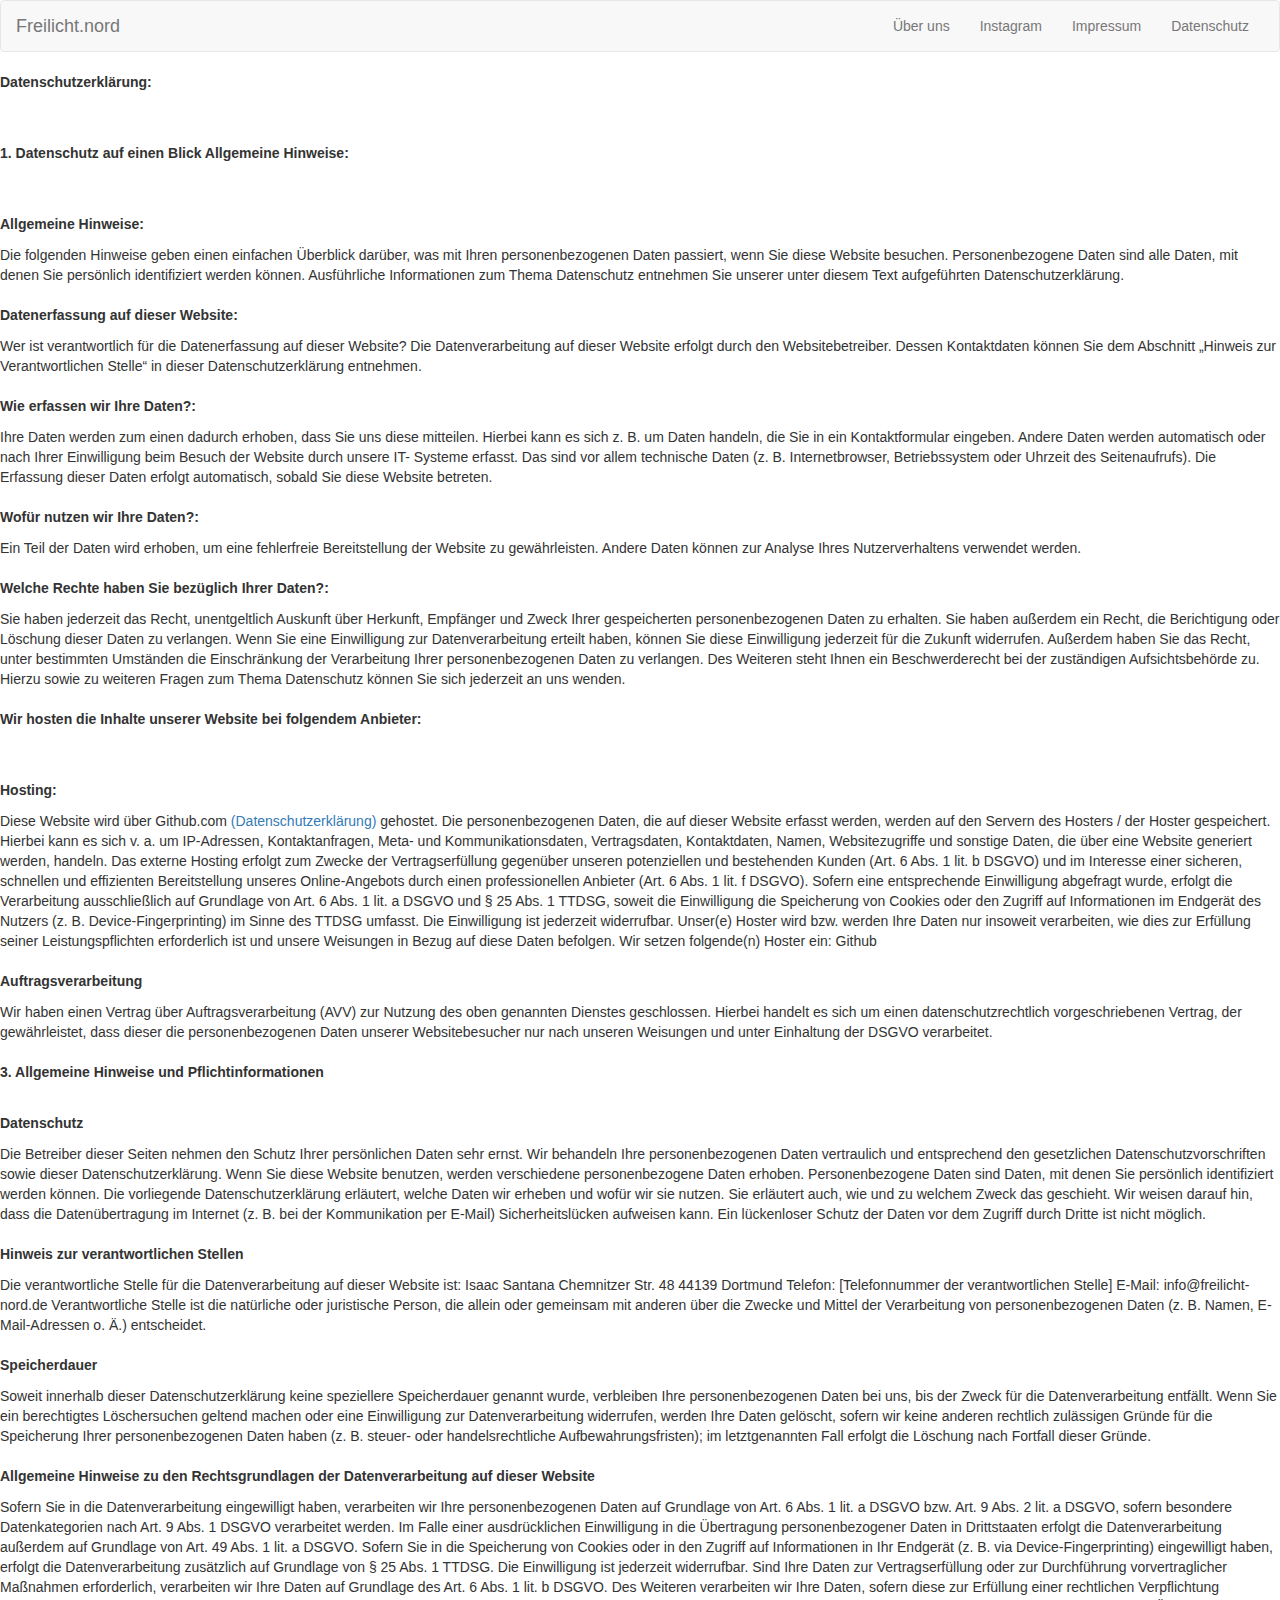
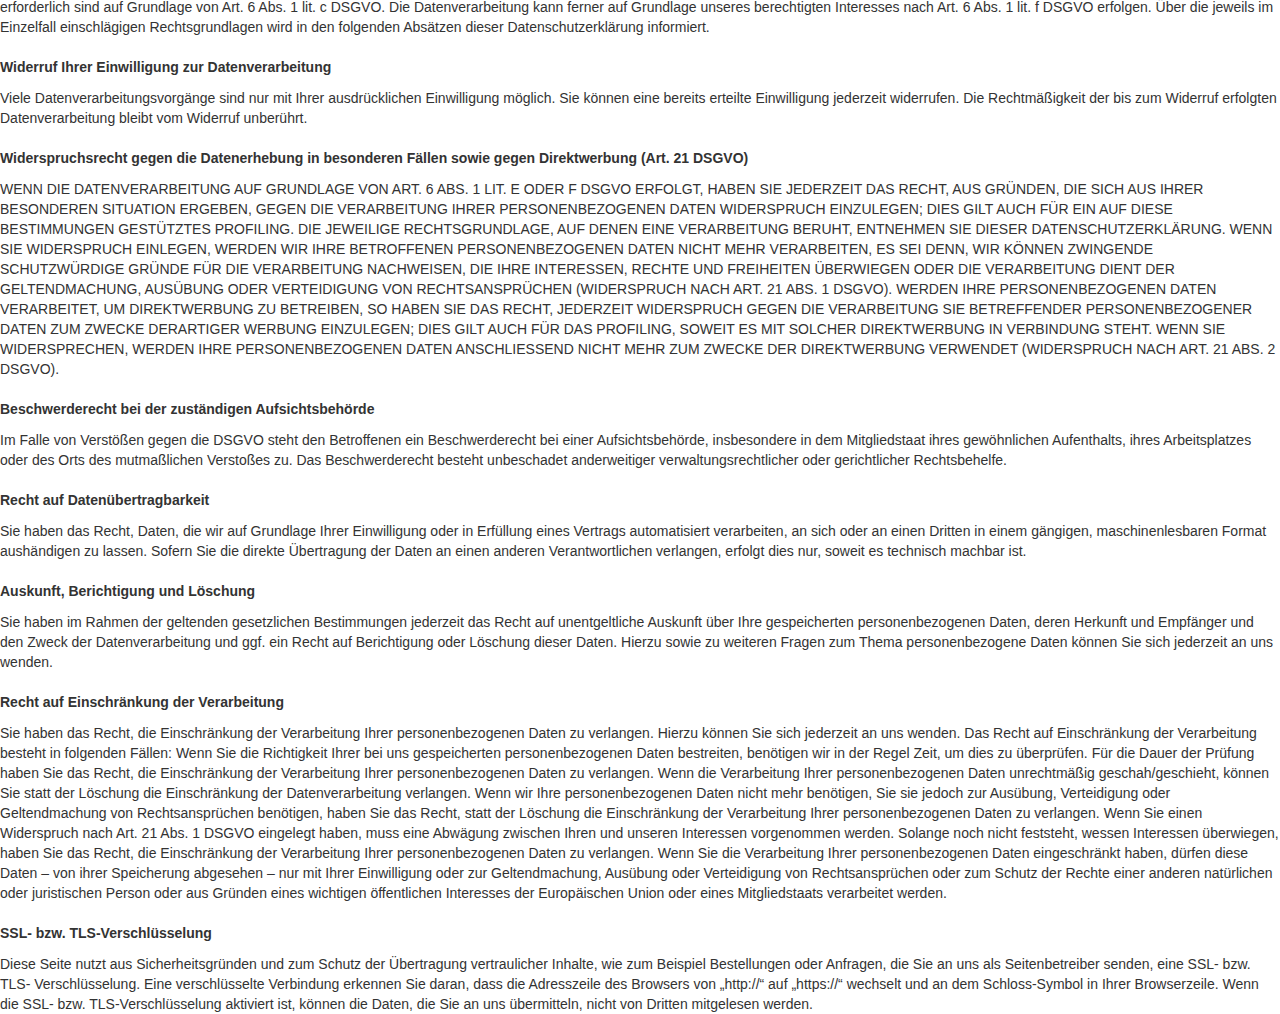
<file: datenschutz.html>
<html>
<head>
    <title>Ihre Seite Titel hier</title>

<style>

</style>
    
    <head>
  <meta charset="utf-8">
  <meta name="viewport" content="width=device-width, initial-scale=1">
  <title>Ihre Seite Titel hier</title>
  <link rel="stylesheet" href="https://maxcdn.bootstrapcdn.com/bootstrap/3.4.1/css/bootstrap.min.css">
  <script src="https://ajax.googleapis.com/ajax/libs/jquery/3.5.1/jquery.min.js"></script>
  <script src="https://maxcdn.bootstrapcdn.com/bootstrap/3.4.1/js/bootstrap.min.js"></script>
</head>


</head>

<body>
<nav class="navbar navbar-default">
  <div class="container-fluid">
    <div class="navbar-header">
      <button type="button" class="navbar-toggle" data-toggle="collapse" data-target="#myNavbar">
        <span class="icon-bar"></span>
        <span class="icon-bar"></span>
        <span class="icon-bar"></span>
      </button>
      <a class="navbar-brand" href="index.html">Freilicht.nord</a>
    </div>
    <div class="collapse navbar-collapse" id="myNavbar">
      <ul class="nav navbar-nav navbar-right">
        <li><a href="#">Über uns</a></li>
        <li><a href="https://www.instagram.com/freilicht.nord/">Instagram</a></li>
        <li><a href="impressum.html">Impressum</a></li>
        <li><a href="datenschutz.html">Datenschutz</a></li>
      </ul>
    </div>
  </div>
</nav>

<p><strong style="line-height: 1.5em;">Datenschutzerklärung:&nbsp;</strong></p>
    
    
 <br>
    <br>
<p><strong style="line-height: 1.5em;">1. Datenschutz auf einen Blick Allgemeine Hinweise:&nbsp;</strong></p>
   <br>
    <br>
<p><strong style="line-height: 1.5em;">Allgemeine Hinweise:&nbsp;</strong></p> 

Die folgenden Hinweise geben einen einfachen Überblick darüber, was mit Ihren personenbezogenen Daten passiert, wenn Sie diese Website besuchen. Personenbezogene Daten sind alle Daten, mit denen Sie persönlich identifiziert werden können. Ausführliche Informationen zum Thema Datenschutz entnehmen Sie unserer unter diesem Text aufgeführten Datenschutzerklärung.
    <br>
    <br>
<p><strong style="line-height: 1.5em;">Datenerfassung auf dieser Website:&nbsp;</strong></p>
Wer ist verantwortlich für die Datenerfassung auf dieser Website?
Die Datenverarbeitung auf dieser Website erfolgt durch den Websitebetreiber. Dessen Kontaktdaten können Sie dem Abschnitt „Hinweis zur Verantwortlichen Stelle“ in dieser Datenschutzerklärung entnehmen.
      <br>
    <br>
<p><strong style="line-height: 1.5em;">Wie erfassen wir Ihre Daten?:&nbsp;</strong></p>

Ihre Daten werden zum einen dadurch erhoben, dass Sie uns diese mitteilen. Hierbei kann es sich z. B. um Daten handeln, die Sie in ein Kontaktformular eingeben.
Andere Daten werden automatisch oder nach Ihrer Einwilligung beim Besuch der Website durch unsere IT- Systeme erfasst. Das sind vor allem technische Daten (z. B. Internetbrowser, Betriebssystem oder Uhrzeit des Seitenaufrufs). Die Erfassung dieser Daten erfolgt automatisch, sobald Sie diese Website betreten.
     <br>
    <br>
<p><strong style="line-height: 1.5em;">Wofür nutzen wir Ihre Daten?:&nbsp;</strong></p>

Ein Teil der Daten wird erhoben, um eine fehlerfreie Bereitstellung der Website zu gewährleisten. Andere Daten können zur Analyse Ihres Nutzerverhaltens verwendet werden.
 <br>
    <br>
<p><strong style="line-height: 1.5em;">Welche Rechte haben Sie bezüglich Ihrer Daten?:&nbsp;</strong></p>
   
Sie haben jederzeit das Recht, unentgeltlich Auskunft über Herkunft, Empfänger und Zweck Ihrer gespeicherten personenbezogenen Daten zu erhalten. Sie haben außerdem ein Recht, die Berichtigung oder Löschung dieser Daten zu verlangen. Wenn Sie eine Einwilligung zur Datenverarbeitung erteilt haben, können Sie diese Einwilligung jederzeit für die Zukunft widerrufen. Außerdem haben Sie das Recht, unter bestimmten Umständen die Einschränkung der Verarbeitung Ihrer personenbezogenen Daten zu verlangen. Des Weiteren steht Ihnen ein Beschwerderecht bei der zuständigen Aufsichtsbehörde zu.
Hierzu sowie zu weiteren Fragen zum Thema Datenschutz können Sie sich jederzeit an uns wenden.

 <br>
    <br>
<p><strong style="line-height: 1.5em;">Wir hosten die Inhalte unserer Website bei folgendem Anbieter:&nbsp;</strong></p>
<br>
     <br>
<p><strong style="line-height: 1.5em;">Hosting:&nbsp;</strong></p>

Diese Website wird über Github.com <a href="https://docs.github.com/de/site-policy/privacy-policies/github-privacy-statement">(Datenschutzerklärung)</a> gehostet. Die personenbezogenen Daten, die auf dieser Website erfasst werden, werden auf den Servern des Hosters / der Hoster gespeichert. Hierbei kann es sich v. a. um IP-Adressen, Kontaktanfragen, Meta- und Kommunikationsdaten, Vertragsdaten, Kontaktdaten, Namen, Websitezugriffe und sonstige Daten, die über eine Website generiert werden, handeln.
Das externe Hosting erfolgt zum Zwecke der Vertragserfüllung gegenüber unseren potenziellen und bestehenden Kunden (Art. 6 Abs. 1 lit. b DSGVO) und im Interesse einer sicheren, schnellen und effizienten Bereitstellung unseres Online-Angebots durch einen professionellen Anbieter (Art. 6 Abs. 1 lit. f DSGVO). Sofern eine entsprechende Einwilligung abgefragt wurde, erfolgt die Verarbeitung ausschließlich auf Grundlage von Art. 6 Abs. 1 lit. a DSGVO und § 25 Abs. 1 TTDSG, soweit die Einwilligung die Speicherung von Cookies oder den Zugriff auf Informationen im Endgerät des Nutzers (z. B. Device-Fingerprinting) im Sinne des TTDSG umfasst. Die Einwilligung ist jederzeit widerrufbar.
Unser(e) Hoster wird bzw. werden Ihre Daten nur insoweit verarbeiten, wie dies zur Erfüllung seiner Leistungspflichten erforderlich ist und unsere Weisungen in Bezug auf diese Daten befolgen.
Wir setzen folgende(n) Hoster ein: Github
    <br>
    <br>
<p><strong style="line-height: 1.5em;">Auftragsverarbeitung&nbsp;</strong></p>

Wir haben einen Vertrag über Auftragsverarbeitung (AVV) zur Nutzung des oben genannten Dienstes geschlossen. Hierbei handelt es sich um einen datenschutzrechtlich vorgeschriebenen Vertrag, der gewährleistet, dass dieser die personenbezogenen Daten unserer Websitebesucher nur nach unseren Weisungen und unter Einhaltung der DSGVO verarbeitet.
     <br>
    <br>
<p><strong style="line-height: 1.5em;">3. Allgemeine Hinweise und Pflichtinformationen&nbsp;</strong></p>
    <br>
<p><strong style="line-height: 1.5em;">Datenschutz&nbsp;</strong></p>

Die Betreiber dieser Seiten nehmen den Schutz Ihrer persönlichen Daten sehr ernst. Wir behandeln Ihre personenbezogenen Daten vertraulich und entsprechend den gesetzlichen Datenschutzvorschriften sowie dieser Datenschutzerklärung.
Wenn Sie diese Website benutzen, werden verschiedene personenbezogene Daten erhoben.

   Personenbezogene Daten sind Daten, mit denen Sie persönlich identifiziert werden können. Die vorliegende Datenschutzerklärung erläutert, welche Daten wir erheben und wofür wir sie nutzen. Sie erläutert auch, wie und zu welchem Zweck das geschieht.
Wir weisen darauf hin, dass die Datenübertragung im Internet (z. B. bei der Kommunikation per E-Mail) Sicherheitslücken aufweisen kann. Ein lückenloser Schutz der Daten vor dem Zugriff durch Dritte ist nicht möglich.
    <br>
    <br>
<p><strong style="line-height: 1.5em;">Hinweis zur verantwortlichen Stellen&nbsp;</strong></p>
Die verantwortliche Stelle für die Datenverarbeitung auf dieser Website ist:
Isaac Santana Chemnitzer Str. 48 44139 Dortmund
Telefon: [Telefonnummer der verantwortlichen Stelle] E-Mail: info@freilicht-nord.de
Verantwortliche Stelle ist die natürliche oder juristische Person, die allein oder gemeinsam mit anderen über die Zwecke und Mittel der Verarbeitung von personenbezogenen Daten (z. B. Namen, E-Mail-Adressen o. Ä.) entscheidet.
    <br>
    <br>
<p><strong style="line-height: 1.5em;">Speicherdauer&nbsp;</strong></p>

Soweit innerhalb dieser Datenschutzerklärung keine speziellere Speicherdauer genannt wurde, verbleiben Ihre personenbezogenen Daten bei uns, bis der Zweck für die Datenverarbeitung entfällt. Wenn Sie ein berechtigtes Löschersuchen geltend machen oder eine Einwilligung zur Datenverarbeitung widerrufen, werden Ihre Daten gelöscht, sofern wir keine anderen rechtlich zulässigen Gründe für die Speicherung Ihrer personenbezogenen Daten haben (z. B. steuer- oder handelsrechtliche Aufbewahrungsfristen); im letztgenannten Fall erfolgt die Löschung nach Fortfall dieser Gründe.
    <br>
    <br>
<p><strong style="line-height: 1.5em;">Allgemeine Hinweise zu den Rechtsgrundlagen der Datenverarbeitung auf dieser Website&nbsp;</strong></p>


Sofern Sie in die Datenverarbeitung eingewilligt haben, verarbeiten wir Ihre personenbezogenen Daten auf Grundlage von Art. 6 Abs. 1 lit. a DSGVO bzw. Art. 9 Abs. 2 lit. a DSGVO, sofern besondere Datenkategorien nach Art. 9 Abs. 1 DSGVO verarbeitet werden. Im Falle einer ausdrücklichen Einwilligung in die Übertragung personenbezogener Daten in Drittstaaten erfolgt die Datenverarbeitung außerdem auf Grundlage von Art. 49 Abs. 1 lit. a DSGVO. Sofern Sie in die Speicherung von Cookies oder in den Zugriff auf Informationen in Ihr Endgerät (z. B. via Device-Fingerprinting) eingewilligt haben, erfolgt die Datenverarbeitung zusätzlich auf Grundlage von § 25 Abs. 1 TTDSG. Die Einwilligung ist jederzeit widerrufbar. Sind Ihre Daten zur Vertragserfüllung oder zur Durchführung vorvertraglicher Maßnahmen erforderlich, verarbeiten wir Ihre Daten auf Grundlage des Art. 6 Abs. 1 lit. b DSGVO. Des Weiteren verarbeiten wir Ihre Daten, sofern diese zur Erfüllung einer rechtlichen Verpflichtung erforderlich sind auf Grundlage von Art. 6 Abs. 1 lit. c DSGVO. Die Datenverarbeitung kann ferner auf Grundlage unseres berechtigten Interesses nach Art. 6 Abs. 1 lit. f DSGVO erfolgen. Über die jeweils im Einzelfall einschlägigen Rechtsgrundlagen wird in den folgenden Absätzen dieser Datenschutzerklärung informiert.
      <br>
    <br>
<p><strong style="line-height: 1.5em;">Widerruf Ihrer Einwilligung zur Datenverarbeitung&nbsp;</strong></p>

Viele Datenverarbeitungsvorgänge sind nur mit Ihrer ausdrücklichen Einwilligung möglich. Sie können eine bereits erteilte Einwilligung jederzeit widerrufen. Die Rechtmäßigkeit der bis zum Widerruf erfolgten Datenverarbeitung bleibt vom Widerruf unberührt.
   <br>
    <br>
<p><strong style="line-height: 1.5em;">Widerspruchsrecht gegen die Datenerhebung in besonderen Fällen sowie gegen Direktwerbung (Art. 21 DSGVO)&nbsp;</strong></p>
   
WENN DIE DATENVERARBEITUNG AUF GRUNDLAGE VON ART. 6 ABS. 1 LIT. E ODER F DSGVO ERFOLGT, HABEN SIE JEDERZEIT DAS RECHT, AUS GRÜNDEN, DIE SICH AUS IHRER BESONDEREN SITUATION ERGEBEN, GEGEN DIE VERARBEITUNG IHRER PERSONENBEZOGENEN DATEN WIDERSPRUCH EINZULEGEN; DIES GILT AUCH FÜR EIN AUF DIESE BESTIMMUNGEN GESTÜTZTES PROFILING. DIE JEWEILIGE RECHTSGRUNDLAGE, AUF DENEN EINE VERARBEITUNG BERUHT, ENTNEHMEN SIE DIESER DATENSCHUTZERKLÄRUNG. WENN SIE WIDERSPRUCH EINLEGEN, WERDEN WIR IHRE BETROFFENEN PERSONENBEZOGENEN DATEN NICHT MEHR VERARBEITEN, ES SEI DENN, WIR KÖNNEN ZWINGENDE SCHUTZWÜRDIGE GRÜNDE FÜR DIE VERARBEITUNG NACHWEISEN, DIE IHRE INTERESSEN, RECHTE UND FREIHEITEN ÜBERWIEGEN ODER DIE VERARBEITUNG DIENT DER GELTENDMACHUNG, AUSÜBUNG ODER VERTEIDIGUNG VON RECHTSANSPRÜCHEN (WIDERSPRUCH NACH ART. 21 ABS. 1 DSGVO).
WERDEN IHRE PERSONENBEZOGENEN DATEN VERARBEITET, UM DIREKTWERBUNG ZU BETREIBEN, SO HABEN SIE DAS RECHT, JEDERZEIT WIDERSPRUCH GEGEN DIE VERARBEITUNG SIE BETREFFENDER PERSONENBEZOGENER DATEN ZUM ZWECKE DERARTIGER WERBUNG EINZULEGEN; DIES GILT AUCH FÜR DAS PROFILING, SOWEIT ES MIT SOLCHER DIREKTWERBUNG IN VERBINDUNG STEHT. WENN SIE WIDERSPRECHEN, WERDEN IHRE PERSONENBEZOGENEN DATEN ANSCHLIESSEND NICHT MEHR ZUM ZWECKE DER DIREKTWERBUNG VERWENDET (WIDERSPRUCH NACH ART. 21 ABS. 2 DSGVO).
     <br>
    <br>
<p><strong style="line-height: 1.5em;">Beschwerderecht bei der zuständigen Aufsichtsbehörde&nbsp;</strong></p>

Im Falle von Verstößen gegen die DSGVO steht den Betroffenen ein Beschwerderecht bei einer Aufsichtsbehörde, insbesondere in dem Mitgliedstaat ihres gewöhnlichen Aufenthalts, ihres Arbeitsplatzes oder des Orts des mutmaßlichen Verstoßes zu. Das Beschwerderecht besteht unbeschadet anderweitiger verwaltungsrechtlicher oder gerichtlicher Rechtsbehelfe.
     <br>
    <br>
<p><strong style="line-height: 1.5em;">Recht auf Datenübertragbarkeit&nbsp;</strong></p>

Sie haben das Recht, Daten, die wir auf Grundlage Ihrer Einwilligung oder in Erfüllung eines Vertrags automatisiert verarbeiten, an sich oder an einen Dritten in einem gängigen, maschinenlesbaren Format aushändigen zu lassen. Sofern Sie die direkte Übertragung der Daten an einen anderen Verantwortlichen verlangen, erfolgt dies nur, soweit es technisch machbar ist.
    <br>
    <br>
<p><strong style="line-height: 1.5em;">Auskunft, Berichtigung und Löschung&nbsp;</strong></p>

Sie haben im Rahmen der geltenden gesetzlichen Bestimmungen jederzeit das Recht auf unentgeltliche Auskunft über Ihre gespeicherten personenbezogenen Daten, deren Herkunft und Empfänger und den Zweck der Datenverarbeitung und ggf. ein Recht auf Berichtigung oder Löschung dieser Daten. Hierzu sowie zu weiteren Fragen zum Thema personenbezogene Daten können Sie sich jederzeit an uns wenden.
    <br>
    <br>
<p><strong style="line-height: 1.5em;">Recht auf Einschränkung der Verarbeitung&nbsp;</strong></p>


Sie haben das Recht, die Einschränkung der Verarbeitung Ihrer personenbezogenen Daten zu verlangen. Hierzu können Sie sich jederzeit an uns wenden. Das Recht auf Einschränkung der Verarbeitung besteht in folgenden Fällen:
Wenn Sie die Richtigkeit Ihrer bei uns gespeicherten personenbezogenen Daten bestreiten, benötigen wir in der Regel Zeit, um dies zu überprüfen. Für die Dauer der Prüfung haben Sie das Recht, die Einschränkung der Verarbeitung Ihrer personenbezogenen Daten zu verlangen.
Wenn die Verarbeitung Ihrer personenbezogenen Daten unrechtmäßig geschah/geschieht, können Sie statt der Löschung die Einschränkung der Datenverarbeitung verlangen.
Wenn wir Ihre personenbezogenen Daten nicht mehr benötigen, Sie sie jedoch zur Ausübung, Verteidigung oder Geltendmachung von Rechtsansprüchen benötigen, haben Sie das Recht, statt der Löschung die Einschränkung der Verarbeitung Ihrer personenbezogenen Daten zu verlangen.
Wenn Sie einen Widerspruch nach Art. 21 Abs. 1 DSGVO eingelegt haben, muss eine Abwägung zwischen Ihren und unseren Interessen vorgenommen werden. Solange noch nicht feststeht, wessen Interessen überwiegen, haben Sie das Recht, die Einschränkung der Verarbeitung Ihrer personenbezogenen Daten zu verlangen.
Wenn Sie die Verarbeitung Ihrer personenbezogenen Daten eingeschränkt haben, dürfen diese Daten – von ihrer Speicherung abgesehen – nur mit Ihrer Einwilligung oder zur Geltendmachung, Ausübung oder Verteidigung von Rechtsansprüchen oder zum Schutz der Rechte einer anderen natürlichen oder juristischen Person oder aus Gründen eines wichtigen öffentlichen Interesses der Europäischen Union oder eines Mitgliedstaats verarbeitet werden.
       <br>
    <br>
<p><strong style="line-height: 1.5em;"> SSL- bzw. TLS-Verschlüsselung&nbsp;</strong></p>

   
Diese Seite nutzt aus Sicherheitsgründen und zum Schutz der Übertragung vertraulicher Inhalte, wie zum Beispiel Bestellungen oder Anfragen, die Sie an uns als Seitenbetreiber senden, eine SSL- bzw. TLS- Verschlüsselung. Eine verschlüsselte Verbindung erkennen Sie daran, dass die Adresszeile des Browsers von „http://“ auf „https://“ wechselt und an dem Schloss-Symbol in Ihrer Browserzeile.
Wenn die SSL- bzw. TLS-Verschlüsselung aktiviert ist, können die Daten, die Sie an uns übermitteln, nicht von Dritten mitgelesen werden.


</body>
</html>
</file>
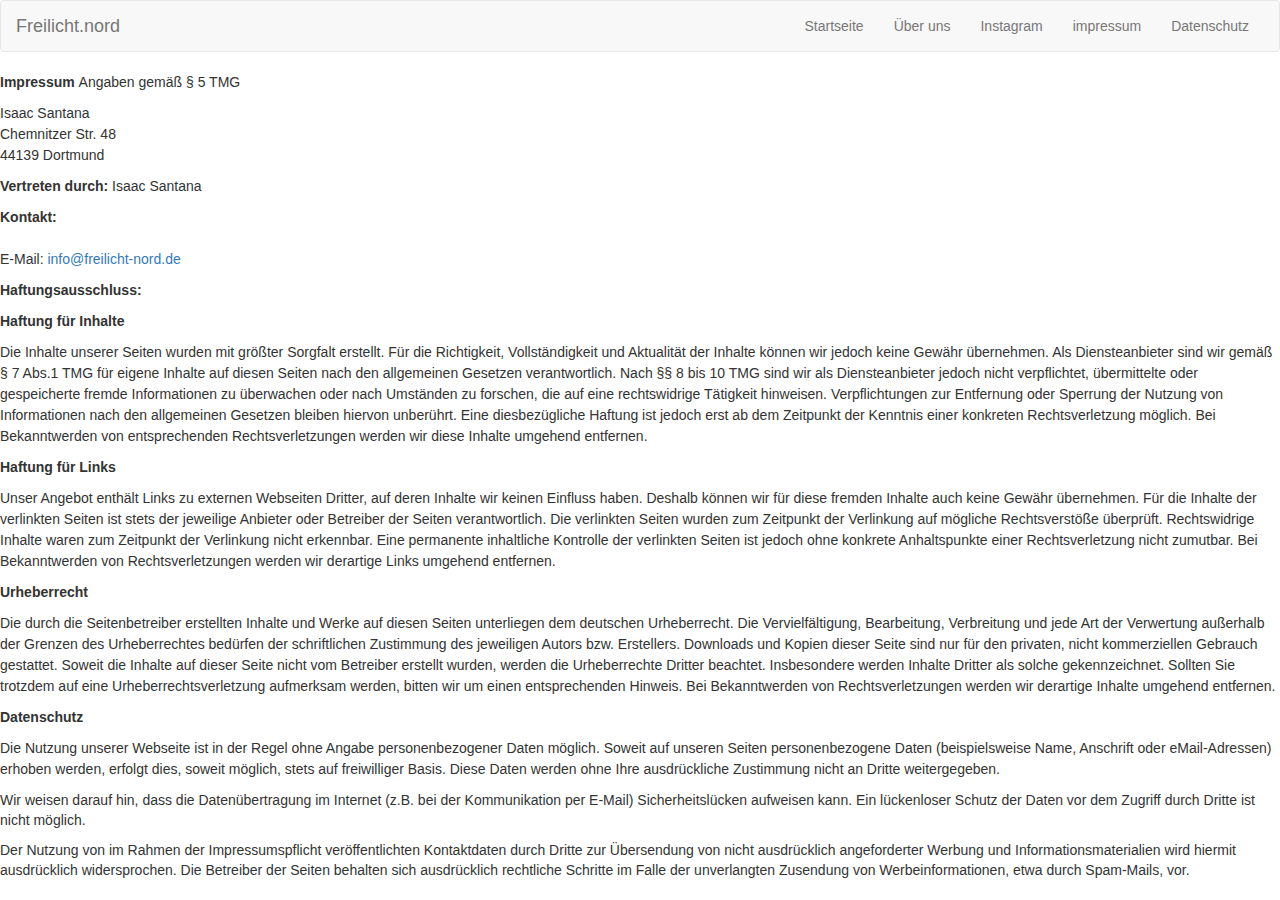
<file: Impressum.html>
<html>
<head>
    <title>Ihre Seite Titel hier</title>

<style>

</style>
    
    <head>
  <meta charset="utf-8">
  <meta name="viewport" content="width=device-width, initial-scale=1">
  <title>Ihre Seite Titel hier</title>
  <link rel="stylesheet" href="https://maxcdn.bootstrapcdn.com/bootstrap/3.4.1/css/bootstrap.min.css">
  <script src="https://ajax.googleapis.com/ajax/libs/jquery/3.5.1/jquery.min.js"></script>
  <script src="https://maxcdn.bootstrapcdn.com/bootstrap/3.4.1/js/bootstrap.min.js"></script>
</head>


</head>

<body>
<nav class="navbar navbar-default">
  <div class="container-fluid">
    <div class="navbar-header">
      <button type="button" class="navbar-toggle" data-toggle="collapse" data-target="#myNavbar">
        <span class="icon-bar"></span>
        <span class="icon-bar"></span>
        <span class="icon-bar"></span>
      </button>
      <a class="navbar-brand" href="index.html">Freilicht.nord</a>
    </div>
    <div class="collapse navbar-collapse" id="myNavbar">
      <ul class="nav navbar-nav navbar-right">
          <li><a href="#">Startseite</a></li>
        <li><a href="#">Über uns</a></li>
        <li><a href="https://www.instagram.com/freilicht.nord/">Instagram</a></li>
        <li><a href="impressum.html">impressum</a></li>
        <li><a href="datenschutz.html">Datenschutz</a></li>
      </ul>
    </div>
  </div>
</nav>

<p><strong>Impressum&nbsp;</strong><span style="line-height: 1.5em;">Angaben gemäß § 5 TMG</span></p>
<p><span style="line-height: 1.5em;">Isaac Santana&nbsp;<br></span><span style="line-height: 1.5em;">Chemnitzer Str. 48<br></span><span style="line-height: 1.5em;">44139 Dortmund&nbsp;</span></p>
<p><strong style="line-height: 1.5em;">Vertreten durch:&nbsp;</strong><span style="line-height: 1.5em;">Isaac Santana</span></p>
<p><strong style="line-height: 1.5em;">Kontakt:</strong><span style="line-height: 1.5em;">&nbsp;<br></span><span style="line-height: 1.5em;"><br></span><span style="line-height: 1.5em;">E-Mail: </span><a style="line-height: 1.5em;" href="mailto:info@atelierhaus-alterkiosk.de">info@freilicht-nord.de</a></p>
<p><strong style="line-height: 1.5em;">Haftungsausschluss:&nbsp;</strong></p>
<p><strong style="line-height: 1.5em;">Haftung für Inhalte</strong></p>
<p><span style="line-height: 1.5em;">Die Inhalte unserer Seiten wurden mit größter Sorgfalt erstellt. Für die Richtigkeit, Vollständigkeit und Aktualität der Inhalte können wir jedoch keine Gewähr übernehmen. Als Diensteanbieter sind wir gemäß § 7 Abs.1 TMG für eigene Inhalte auf diesen Seiten nach den allgemeinen Gesetzen verantwortlich. Nach §§ 8 bis 10 TMG sind wir als Diensteanbieter jedoch nicht verpflichtet, übermittelte oder gespeicherte fremde Informationen zu überwachen oder nach Umständen zu forschen, die auf eine rechtswidrige Tätigkeit hinweisen. Verpflichtungen zur Entfernung oder Sperrung der Nutzung von Informationen nach den allgemeinen Gesetzen bleiben hiervon unberührt. Eine diesbezügliche Haftung ist jedoch erst ab dem Zeitpunkt der Kenntnis einer konkreten Rechtsverletzung möglich. Bei Bekanntwerden von entsprechenden Rechtsverletzungen werden wir diese Inhalte umgehend entfernen.</span></p>
<p><strong style="line-height: 1.5em;">Haftung für Links</strong></p>
<p><span style="line-height: 1.5em;">Unser Angebot enthält Links zu externen Webseiten Dritter, auf deren Inhalte wir keinen Einfluss haben. Deshalb können wir für diese fremden Inhalte auch keine Gewähr übernehmen. Für die Inhalte der verlinkten Seiten ist stets der jeweilige Anbieter oder Betreiber der Seiten verantwortlich. Die verlinkten Seiten wurden zum Zeitpunkt der Verlinkung auf mögliche Rechtsverstöße überprüft. Rechtswidrige Inhalte waren zum Zeitpunkt der Verlinkung nicht erkennbar. Eine permanente inhaltliche Kontrolle der verlinkten Seiten ist jedoch ohne konkrete Anhaltspunkte einer Rechtsverletzung nicht zumutbar. Bei Bekanntwerden von Rechtsverletzungen werden wir derartige Links umgehend entfernen.</span></p>
<p><strong style="line-height: 1.5em;">Urheberrecht</strong></p>
<p><span style="line-height: 1.5em;">Die durch die Seitenbetreiber erstellten Inhalte und Werke auf diesen Seiten unterliegen dem deutschen Urheberrecht. Die Vervielfältigung, Bearbeitung, Verbreitung und jede Art der Verwertung außerhalb der Grenzen des Urheberrechtes bedürfen der schriftlichen Zustimmung des jeweiligen Autors bzw. Erstellers. Downloads und Kopien dieser Seite sind nur für den privaten, nicht kommerziellen Gebrauch gestattet. Soweit die Inhalte auf dieser Seite nicht vom Betreiber erstellt wurden, werden die Urheberrechte Dritter beachtet. Insbesondere werden Inhalte Dritter als solche gekennzeichnet. Sollten Sie trotzdem auf eine Urheberrechtsverletzung aufmerksam werden, bitten wir um einen entsprechenden Hinweis. Bei Bekanntwerden von Rechtsverletzungen werden wir derartige Inhalte umgehend entfernen.</span></p>
<p><strong style="line-height: 1.5em;">Datenschutz</strong></p>
<p><span style="line-height: 1.5em;">Die Nutzung unserer Webseite ist in der Regel ohne Angabe personenbezogener Daten möglich. Soweit auf unseren Seiten personenbezogene Daten (beispielsweise Name, Anschrift oder eMail-Adressen) erhoben werden, erfolgt dies, soweit möglich, stets auf freiwilliger Basis. Diese Daten werden ohne Ihre ausdrückliche Zustimmung nicht an Dritte weitergegeben.&nbsp;</span></p>
<p>Wir weisen darauf hin, dass die Datenübertragung im Internet (z.B. bei der Kommunikation per E-Mail) Sicherheitslücken aufweisen kann. Ein lückenloser Schutz der Daten vor dem Zugriff durch Dritte ist nicht möglich.&nbsp;</p>
<p>Der Nutzung von im Rahmen der Impressumspflicht veröffentlichten Kontaktdaten durch Dritte zur Übersendung von nicht ausdrücklich angeforderter Werbung und Informationsmaterialien wird hiermit ausdrücklich widersprochen. Die Betreiber der Seiten behalten sich ausdrücklich rechtliche Schritte im Falle der unverlangten Zusendung von Werbeinformationen, etwa durch Spam-Mails, vor.</p>
</body>
</html>
</file>
